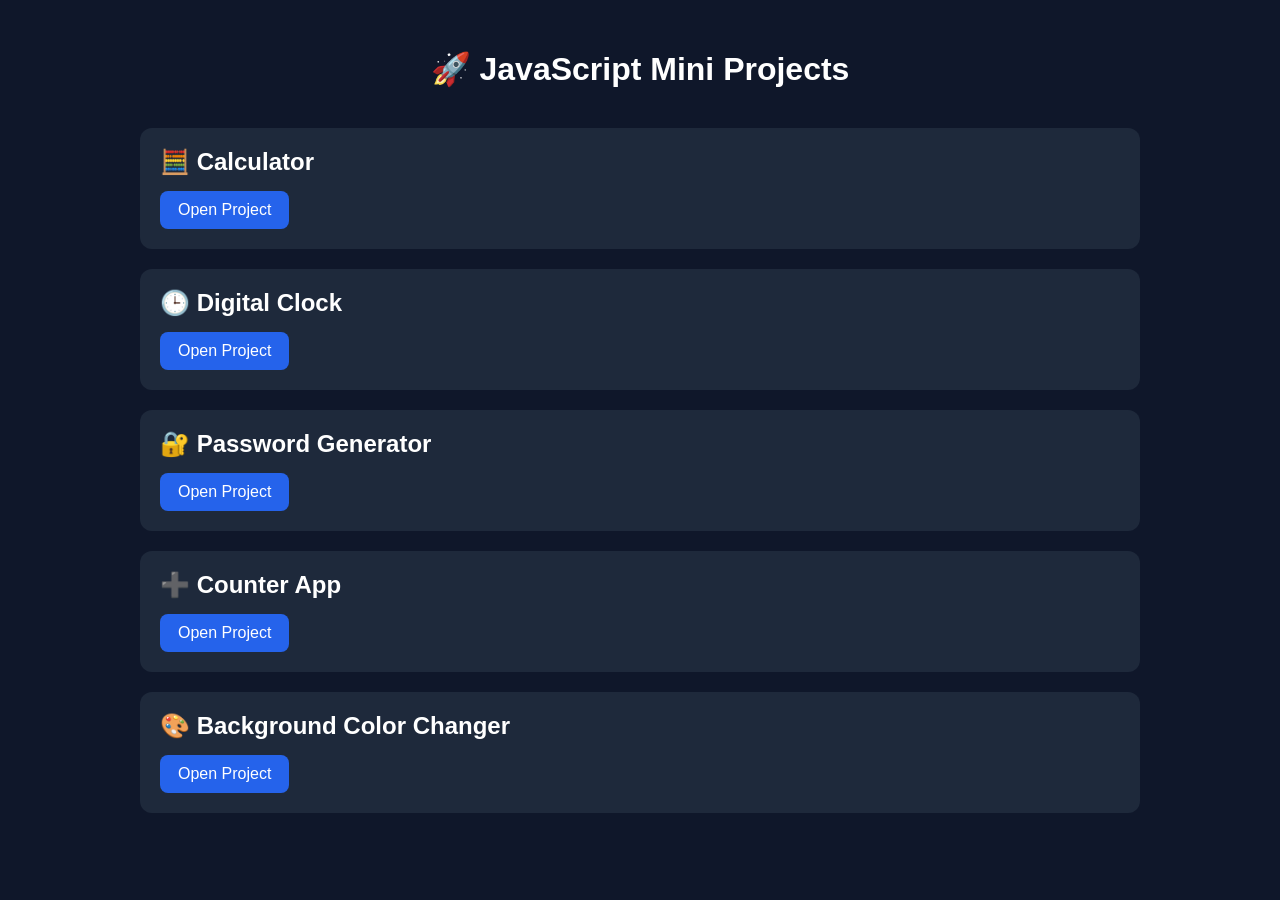
<file: index.html>
<!DOCTYPE html>
<html lang="en">
<head>
    <meta charset="UTF-8">
    <meta name="viewport" content="width=device-width, initial-scale=1.0">
    <title>JavaScript Mini Projects</title>
    <link rel="stylesheet" href="style.css">
</head>
<body>

<div class="container">
    <h1>🚀 JavaScript Mini Projects</h1>

    <div class="card">
        <h2>🧮 Calculator</h2>
        <a href="calculator.html">Open Project</a>
    </div>

    <div class="card">
        <h2>🕒 Digital Clock</h2>
        <a href="clock.html">Open Project</a>
    </div>

    <div class="card">
        <h2>🔐 Password Generator</h2>
        <a href="passgen.html">Open Project</a>
    </div>

    <div class="card">
        <h2>➕ Counter App</h2>
        <a href="todoapp.html">Open Project</a>
    </div>

    <div class="card">
        <h2>🎨 Background Color Changer</h2>
        <a href="ttt.html">Open Project</a>
    </div>

</div>

</body>
</html>
</file>
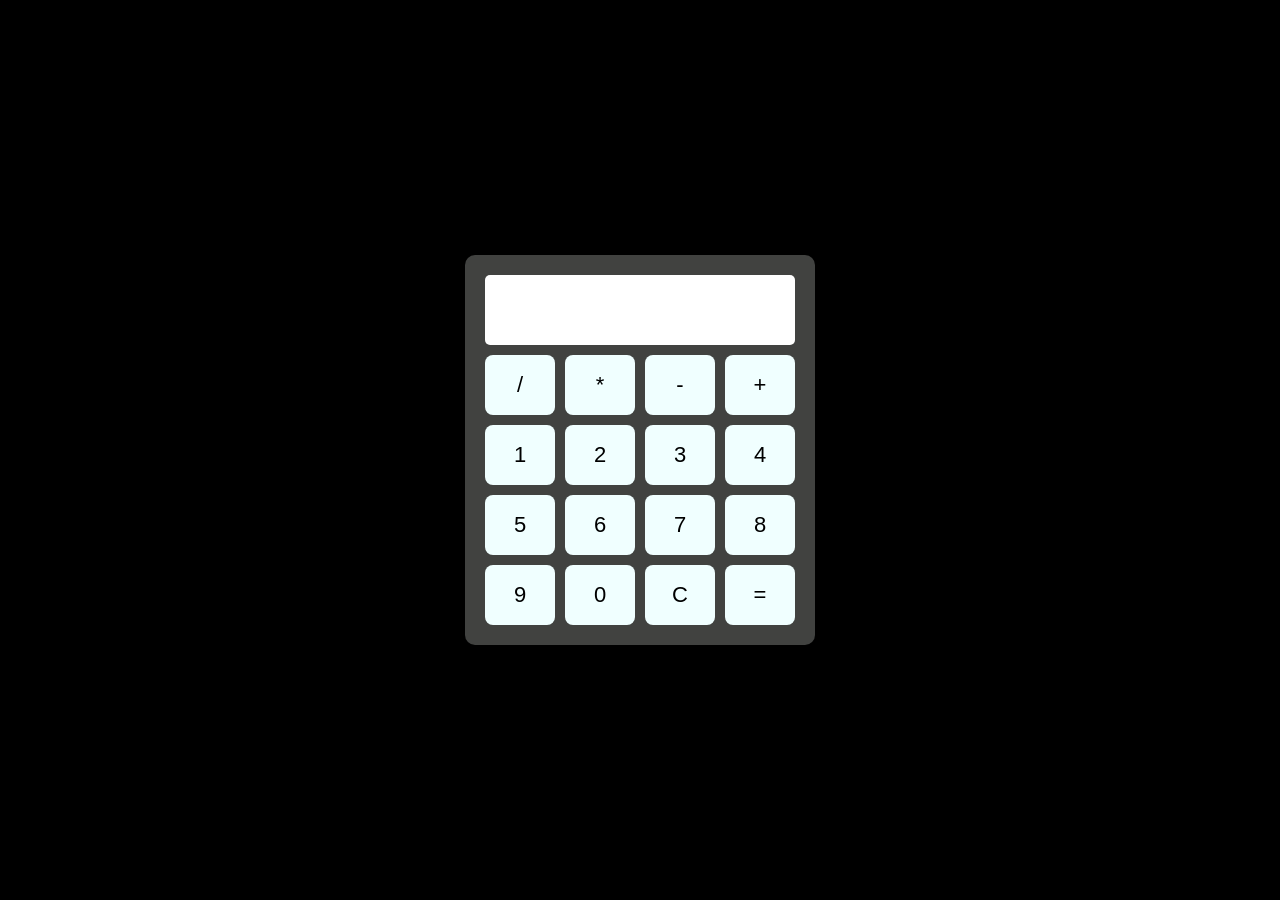
<file: calculator.html>
<!DOCTYPE html>
<html lang="en">
<head>

    <title>Calculator</title>
    <link rel="stylesheet" href="calculator.css">
</head>
<body>
    <div class="calculator">

    <input  type="text" id="display" readonly>
    
<button onclick="append('/')"> /  </button>
<button onclick="append('*')"> *  </button>
<button onclick="append('-')"> -  </button>
<button onclick="append('+')"> +  </button>

<button onclick="append('1')"> 1  </button>
<button onclick="append('2')"> 2  </button>
<button onclick="append('3')"> 3  </button>
<button onclick="append('4')"> 4  </button>
<button onclick="append('5')"> 5  </button>
<button onclick="append('6')"> 6  </button>
<button onclick="append('7')"> 7  </button>
<button onclick="append('8')"> 8  </button>
<button onclick="append('9')"> 9  </button>

<button class="zero" onclick="append('0')"> 0  </button>
<button onclick="cleardisplay()"> C </button>
<button onclick="calculate()"> = </button>

    </div>

    <script src="calculator.js"> </script>
</body>

</html>
</file>
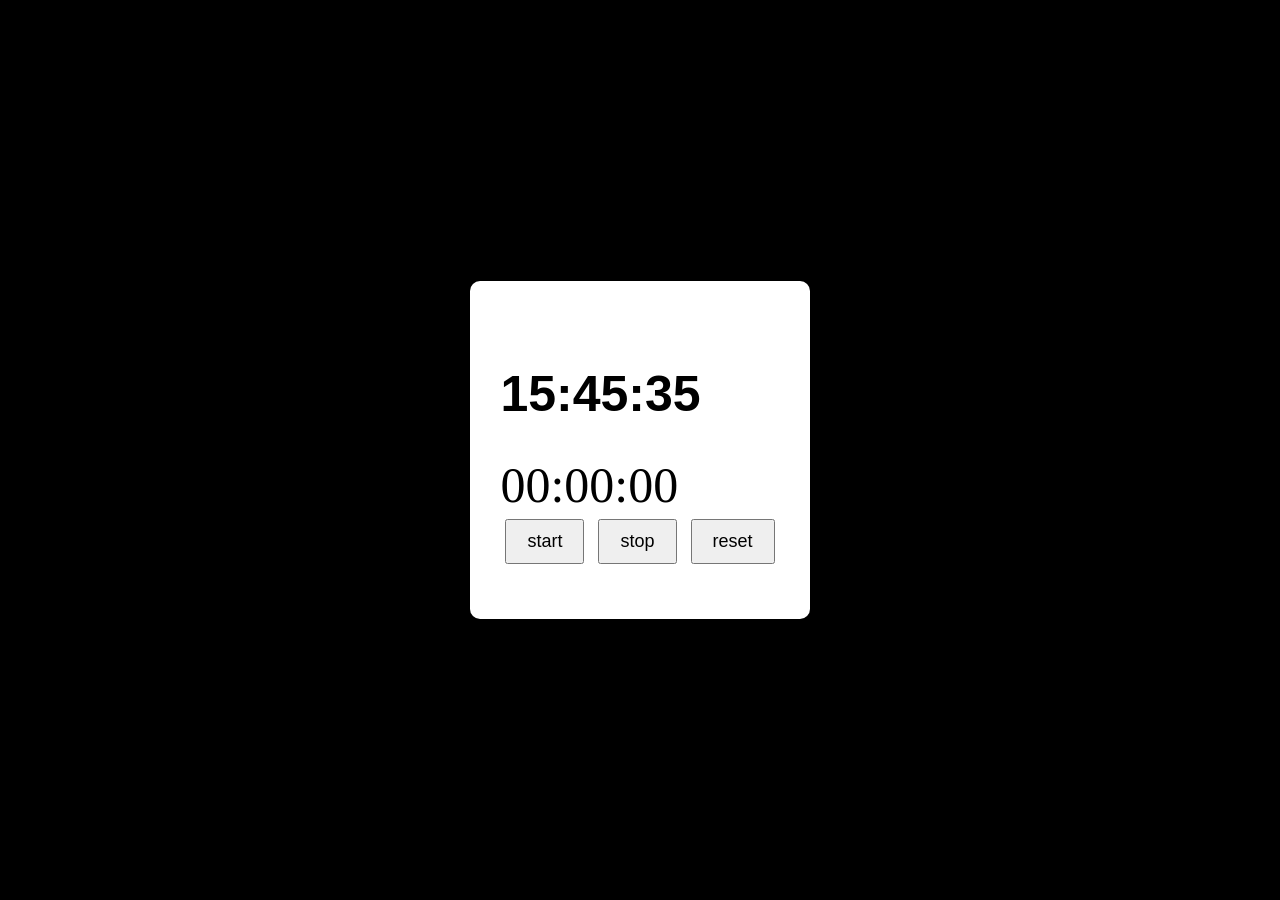
<file: clock.html>
<!DOCTYPE html>
<html lang="en">
<head>
    
    <title>clock</title>
    <link rel="stylesheet" href="clock.css">
</head>
<body>
    <div class="clock"> 
    <h1 id="time">  </h1>

    <div id="stopwatch"> 00:00:00   </div>
<button onclick="start()"> start</button>
<button onclick="stop()"> stop</button>
<button onclick="reset()"> reset</button>

    
    </div>


    <script src="clock.js"> </script>
</body>
</html>
</file>
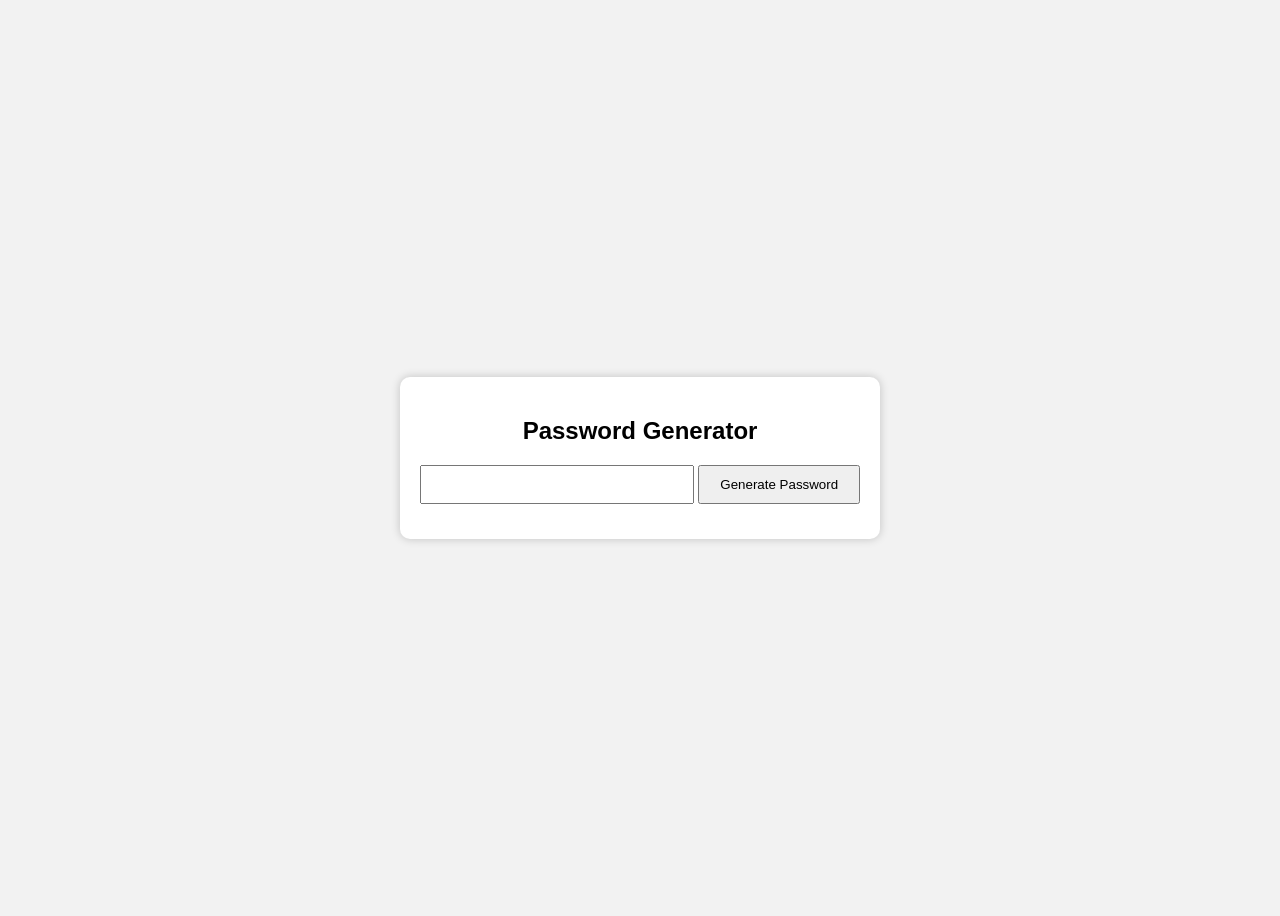
<file: passgen.html>
<!DOCTYPE html>
<html lang="en">
<head>
    <meta charset="UTF-8">
    <meta name="viewport" content="width=device-width, initial-scale=1.0">
    <title>Password Generator</title>
    <link rel="stylesheet" href="passgen.css">
</head>
<body>

<div class="container">
    <h2>Password Generator</h2>

    <input type="text" id="password" readonly>

    <button onclick="generatePassword()">Generate Password</button>
</div>

<script src="passgen.js"></script>

</body>
</html>
</file>
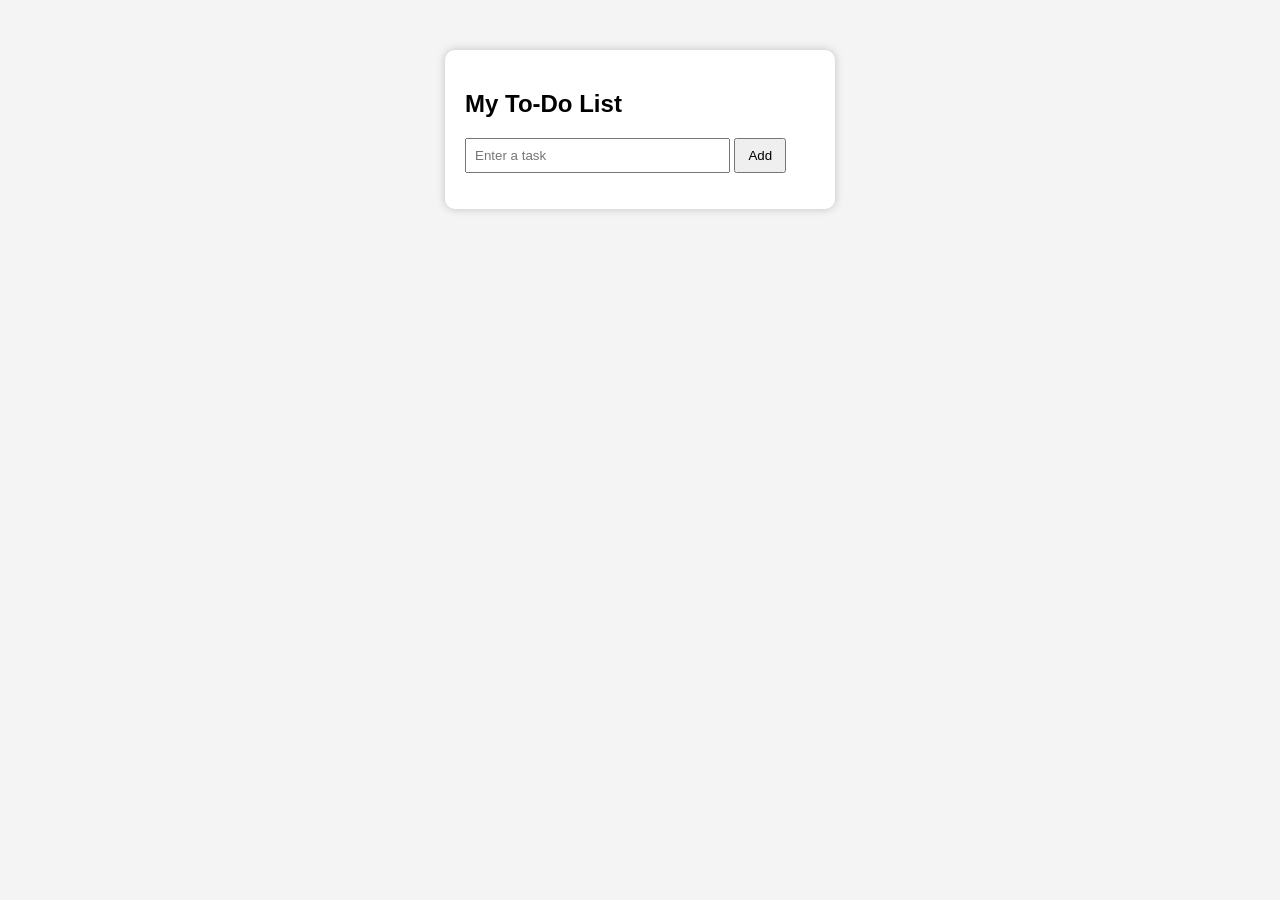
<file: todoapp.html>
<!DOCTYPE html>
<html lang="en">
<head>
    <meta charset="UTF-8">
    <meta name="viewport" content="width=device-width, initial-scale=1.0">
    <title>To-Do App</title>
    <link rel="stylesheet" href="todoapp.css">
</head>
<body>

<div class="container">
    <h2>My To-Do List</h2>

    <input type="text" id="taskInput" placeholder="Enter a task">
    <button onclick="addTask()">Add</button>

    <ul id="taskList"></ul>
</div>

<script src="todoapp.js"></script>
</body>
</html>
</file>
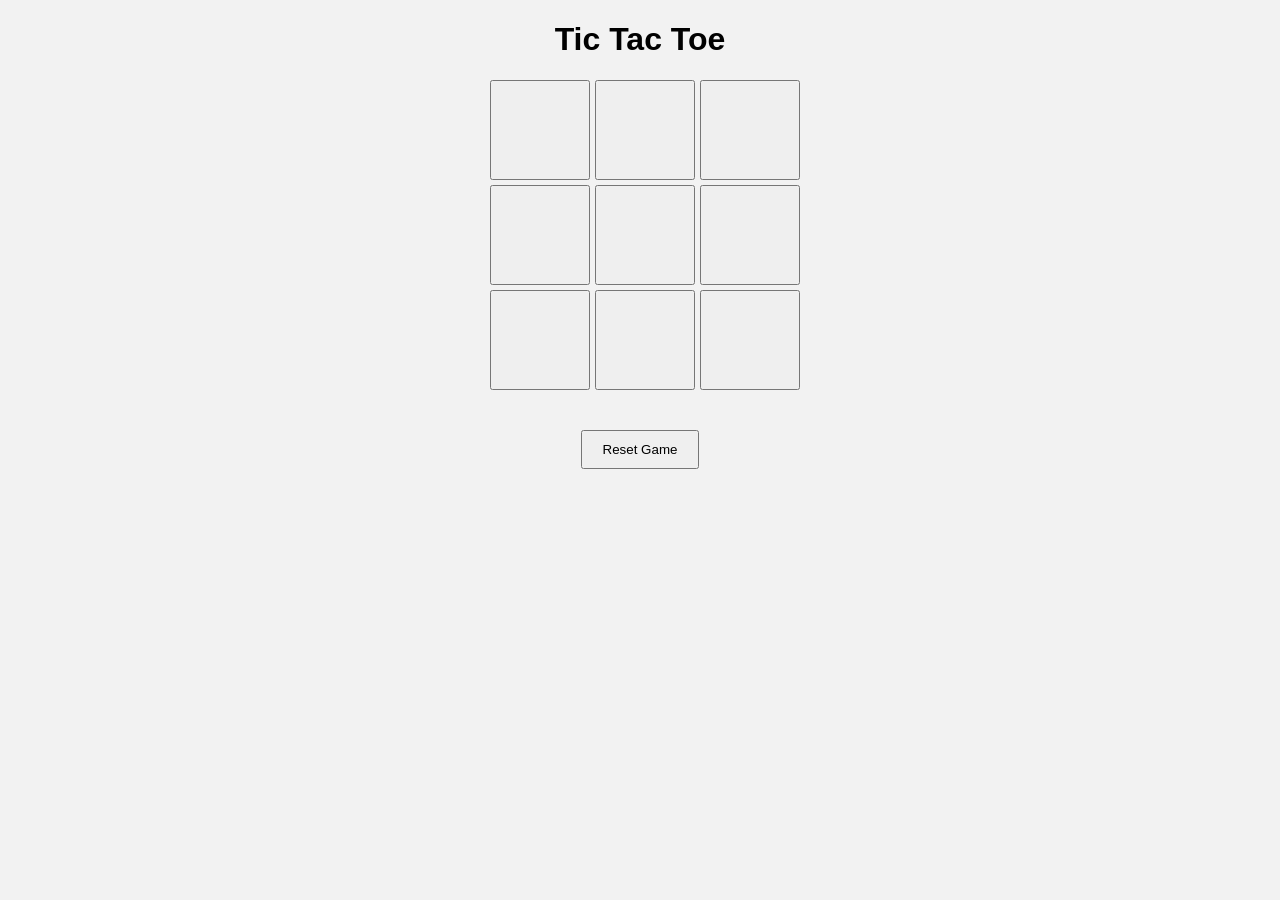
<file: ttt.html>
<!DOCTYPE html>
<html lang="en">
<head>
<meta charset="UTF-8">
<meta name="viewport" content="width=device-width, initial-scale=1.0">
<title>Tic Tac Toe</title>
<link rel="stylesheet" href="ttt.css">
</head>
<body>

<h1>Tic Tac Toe</h1>

<div class="board">
    <button class="box"></button>
    <button class="box"></button>
    <button class="box"></button>

    <button class="box"></button>
    <button class="box"></button>
    <button class="box"></button>

    <button class="box"></button>
    <button class="box"></button>
    <button class="box"></button>
</div>

<button id="reset">Reset Game</button>

<script src="ttt.js"></script>

</body>
</html>
</file>
<file: style.css>
*{
    margin:0;
    padding:0;
    box-sizing:border-box;
    font-family:Arial,sans-serif;
}

body{
    background:#0f172a;
    color:#fff;
}

.container{
    width:90%;
    max-width:1000px;
    margin:50px auto;
}

h1{
    text-align:center;
    margin-bottom:40px;
}

.card{
    background:#1e293b;
    padding:20px;
    margin:20px 0;
    border-radius:12px;
    transition:.3s;
}

.card:hover{
    transform:translateY(-5px);
}

.card a{
    display:inline-block;
    margin-top:15px;
    text-decoration:none;
    background:#2563eb;
    color:white;
    padding:10px 18px;
    border-radius:8px;
}
</file>
<file: calculator.css>
body{
    
    margin: 0;
    display: flex;
    justify-content: center;
    align-items: center;
    height: 100vh;
    background-color: black;

}
 .calculator{
    display: grid;
    gap: 10px;
    border-radius: 10px;
     grid-template-columns:repeat(4,70px);
     padding: 20px;
     background: lch(47.1% 1.25 129.06 / 0.588) ;
 }


#display{
    grid-column: span 4;
    height:50px;
    font-size:22px;
    text-align:right;
    padding:10px;
    border:none;
    border-radius:5px;

}

button{
    height: 60px;
    font-size: 20px;
    border: none;
    background-color: azure;
    color: black;
    font-size: 22px;
    border-radius: 8px;
    cursor: pointer;
}

button:hover{
    background: gray;
}

.zer0{
    grid-column: span 4;
}
</file>
<file: clock.css>
body{
    margin: 0;
    height: 100vh;
    display: flex;
    justify-content: center;
    align-items: center;
    background: black;


}

.clock{
    background: white;
    padding: 50px 30px;
    border-radius: 10px;
}

#time{
     font-size:50px;
    font-family:Arial;
}

#stopwatch{
    font-size:50px;
    margin-top:20px;
}

button{
    padding:10px 20px;
    margin:5px;
    font-size:18px;
}

#stopwatch{
    font-size: 50px ;
    margin-top: 20px;
}

button{
    padding:10px 20px;
    margin:5px;
    font-size:18px;
}
</file>
<file: passgen.css>
body{
    font-family: Arial, sans-serif;
    display:flex;
    justify-content:center;
    align-items:center;
    height:100vh;
    background:#f2f2f2;
}

.container{
    background:white;
    padding:20px;
    border-radius:10px;
    text-align:center;
    box-shadow:0 0 10px rgba(0,0,0,.2);
}

input{
    width:250px;
    padding:10px;
    margin-bottom:15px;
}

button{
    padding:10px 20px;
    cursor:pointer;
}
</file>
<file: todoapp.css>
body {
    font-family: Arial, sans-serif;
    background: #f4f4f4;
    display: flex;
    justify-content: center;
    margin-top: 50px;
}

.container {
    background: white;
    padding: 20px;
    border-radius: 10px;
    width: 350px;
    box-shadow: 0 0 10px rgba(0,0,0,0.2);
}

input {
    width: 70%;
    padding: 8px;
}

button {
    padding: 8px 12px;
    cursor: pointer;
}

ul {
    list-style: none;
    padding: 0;
}

li {
    background: #eee;
    margin-top: 10px;
    padding: 10px;
    display: flex;
    justify-content: space-between;
}

.delete {
    background: red;
    color: white;
    border: none;
    padding: 5px;
}
</file>
<file: ttt.css>
body{
    font-family:Arial;
    text-align:center;
    background:#f2f2f2;
}

.board{
    width:300px;
    margin:20px auto;
    display:grid;
    grid-template-columns:repeat(3,100px);
    gap:5px;
}

.box{
    width:100px;
    height:100px;
    font-size:40px;
    cursor:pointer;
}

#reset{
    margin-top:20px;
    padding:10px 20px;
}
</file>
